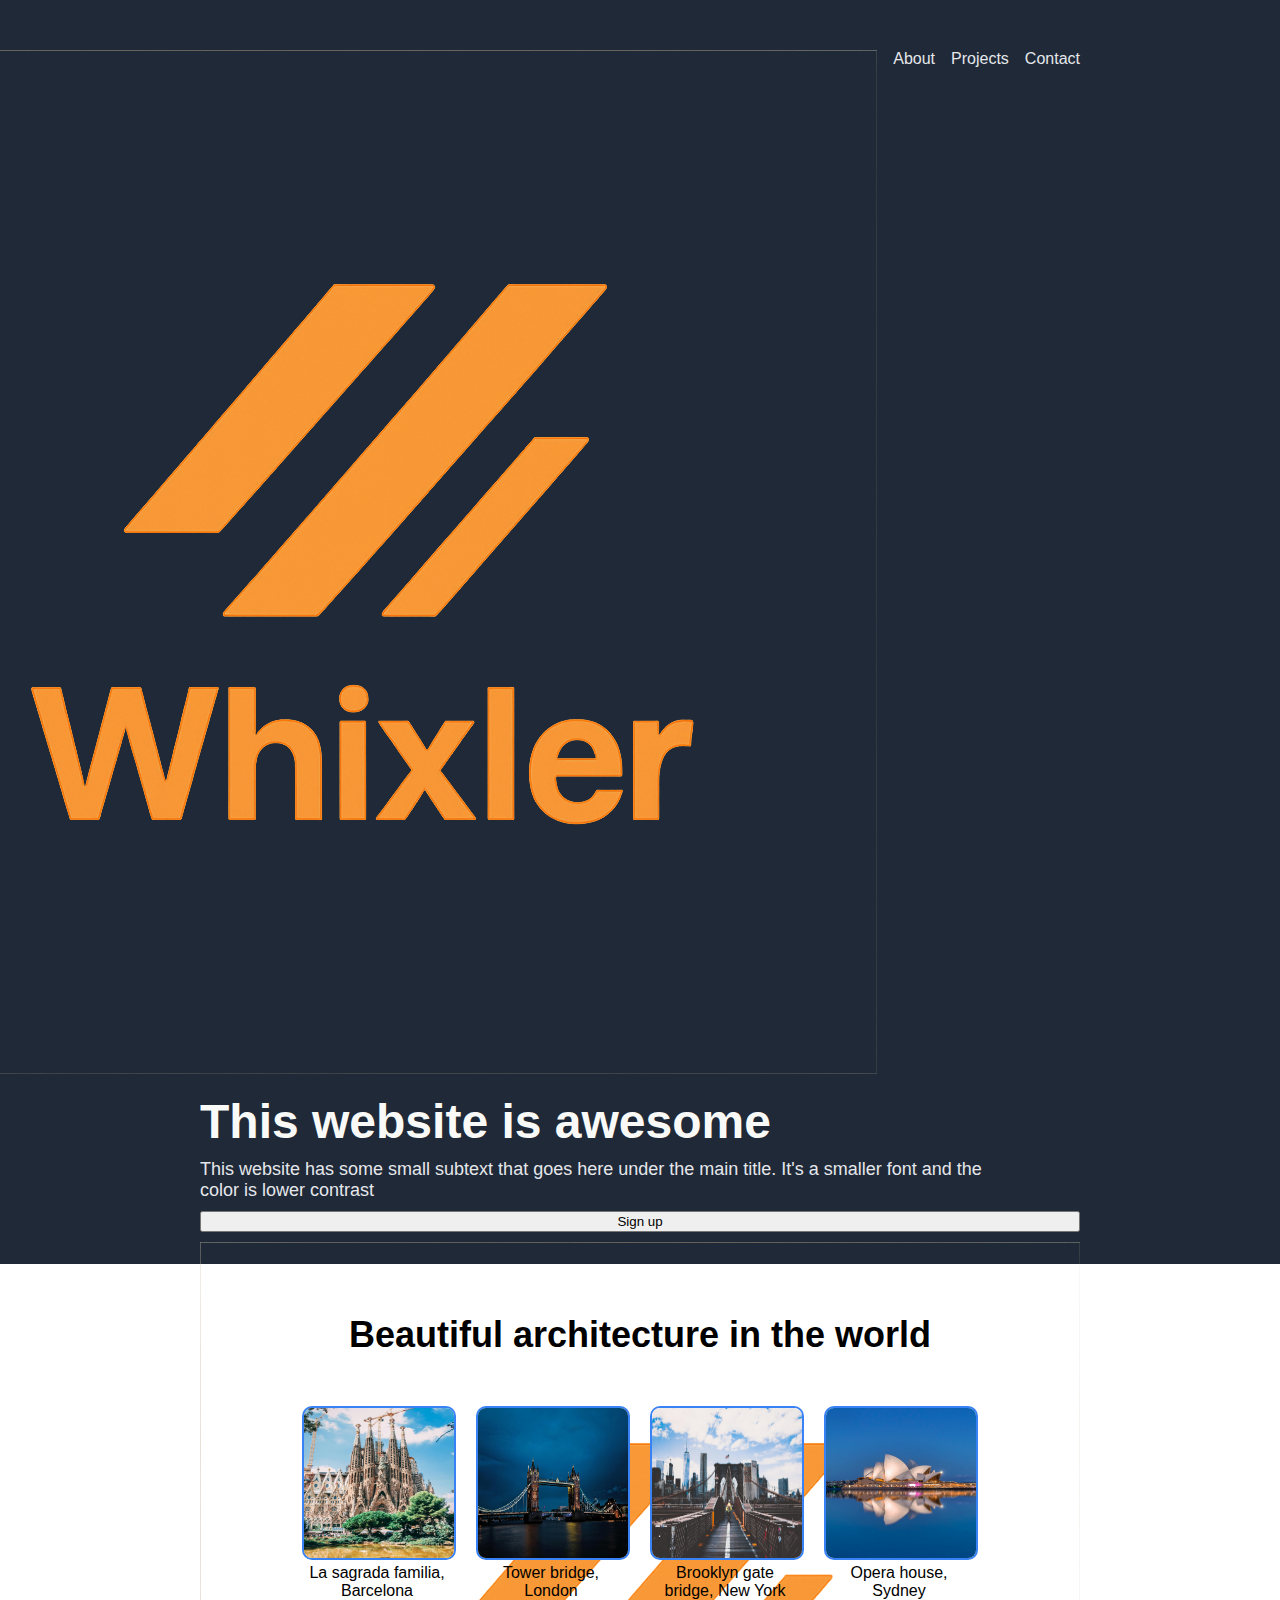
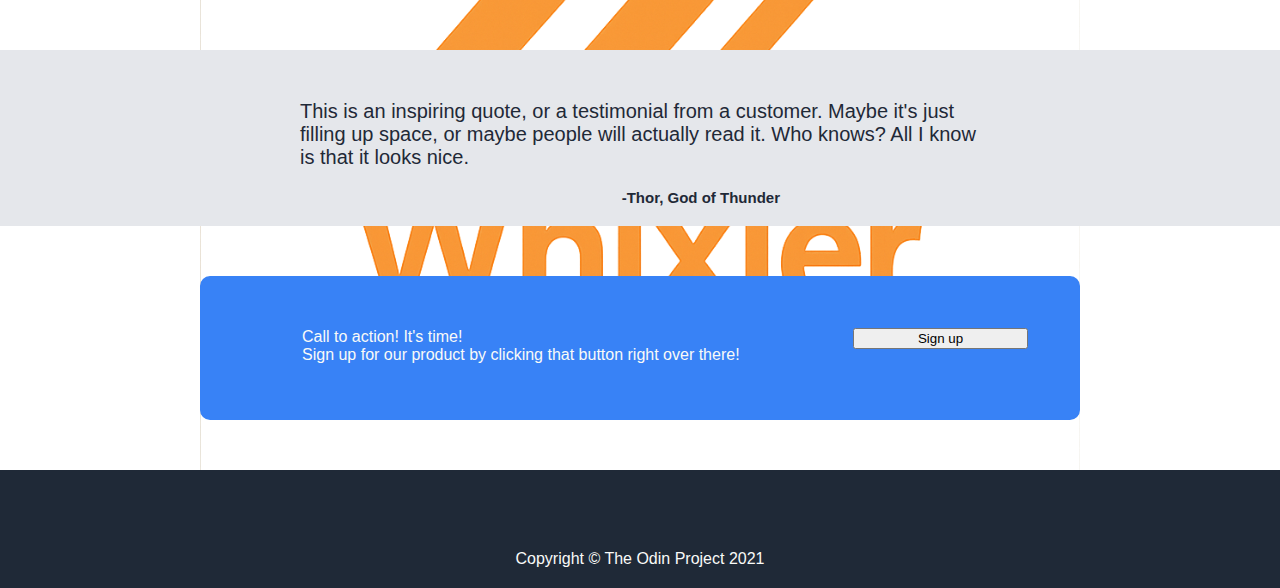
<file: index.html>
<!DOCTYPE html>
<html lang="en">
<head>
    <meta charset="UTF-8">
    <meta name="viewport" content="width=device-width, initial-scale=1.0">
    <title>Landing Page Whixler</title>
    <link rel="stylesheet" href="style.css">
</head>
<body>
    <div class="header">
    <img src="Whixler logo.png" class="headerlogo">
    <a href="#">About</a>
    <a href="#">Projects</a>
    <a href="#">Contact</a>
    </div>

    <div class="subheader">
        <div class="title">This website is awesome</div>
        <div class="subtitle">This website has some small subtext that goes here under the main title. It's a smaller font and the color is lower contrast</div>
        <button type="button">Sign up</button>
        <img src="Whixler logo.png" class="logo">
    </div>
    <div class="info">Beautiful architecture in the world</div>
    <div class="body">
        <div class="image1">
            <img src="Barcelona.jpg" class="image 1">
            <div class="subtext">La sagrada familia, Barcelona</div>
        </div>
        <div class="image2">
            <img src="London.jpg" class="image 2">
            <div class="subtext">Tower bridge, London</div>
        </div>
        <div class="image3">
            <img src="New York.jpg" class="image 3">
            <div class="subtext">Brooklyn gate bridge, New York</div>
        </div>
        <div class="image4">
            <img src="Sydney.jpg" class="image 4">
            <div class="subtext">Opera house, Sydney</div>
        </div>         
    </div>

    <div class="quote">
        <div class="text">This is an inspiring quote, or a testimonial from a customer. Maybe it's just filling up space, or maybe people will actually read it. Who knows? All I know is that it looks nice.</div>
        <div class="author">-Thor, God of Thunder</div>
    </div>

    <div class="container">
        <div class="call">Call to action! It's time!</div>
        <div class="subcall">Sign up for our product by clicking that button right over there!</div>
        <button type="button" class="butcall">Sign up</button>
    </div>


    <div class="footer">
      Copyright © The Odin Project 2021
    </div>    
</body>
</html>
</file>
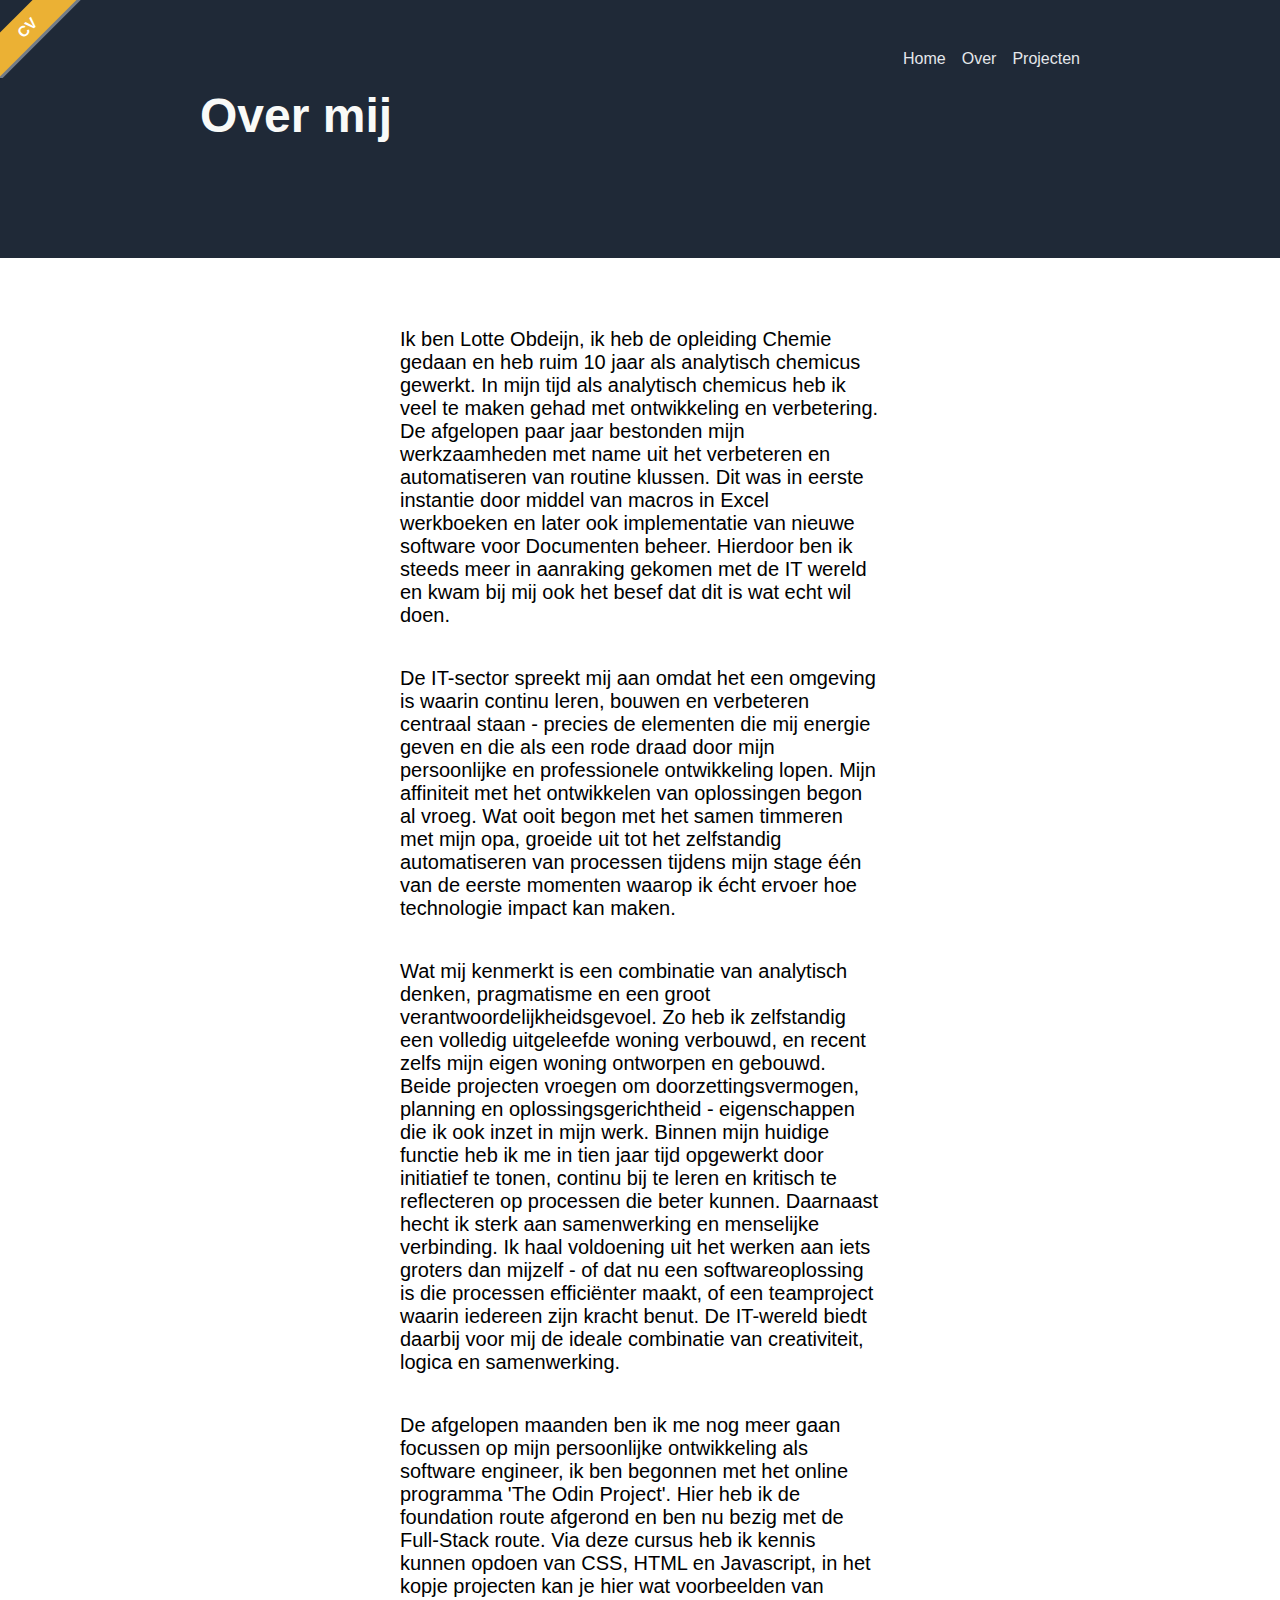
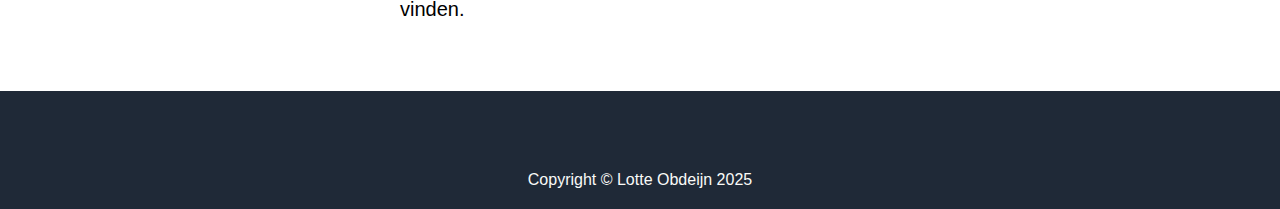
<file: about.html>
<!DOCTYPE html>
<html lang="en">
<head>
    <meta charset="UTF-8">
    <meta name="viewport" content="width=device-width, initial-scale=1.0">
    <title>Over mij</title>
    <link rel="stylesheet" href="style.css">
</head>
<body>
    <div class="header">
    <a href="index.html">Home</a>
    <a href="about.html">Over</a>
    <a href="projects.html">Projecten</a>
    </div>
    <div class="subheader">
        <div class="title">Over mij</div>
        <div class="subtitle"></div>
    </div>
    <div class="info"> </div>
    <div class="aboutbody">
        <p>Ik ben Lotte Obdeijn, ik heb de opleiding Chemie gedaan en heb ruim 10 jaar als analytisch chemicus gewerkt. In mijn tijd als analytisch chemicus heb ik veel te maken gehad met ontwikkeling en verbetering. De afgelopen paar jaar bestonden mijn werkzaamheden met name uit het verbeteren en automatiseren van routine klussen. Dit was in eerste instantie door middel van macros in Excel werkboeken en later ook implementatie van nieuwe software voor Documenten beheer. Hierdoor ben ik steeds meer in aanraking gekomen met de IT wereld en kwam bij mij ook het besef dat dit is wat echt wil doen. </p>
        <p>De IT-sector spreekt mij aan omdat het een omgeving is waarin continu leren, bouwen en verbeteren centraal staan - precies de elementen die mij energie geven en die als een rode draad door mijn persoonlijke en professionele ontwikkeling lopen. Mijn affiniteit met het ontwikkelen van oplossingen begon al vroeg. Wat ooit begon met het samen timmeren met mijn opa, groeide uit tot het zelfstandig automatiseren van processen tijdens mijn stage één van de eerste momenten waarop ik écht ervoer hoe technologie impact kan maken. </p>
        <p>Wat mij kenmerkt is een combinatie van analytisch denken, pragmatisme en een groot verantwoordelijkheidsgevoel. Zo heb ik zelfstandig een volledig uitgeleefde woning verbouwd, en recent zelfs mijn eigen woning ontworpen en gebouwd. Beide projecten vroegen om doorzettingsvermogen, planning en oplossingsgerichtheid - eigenschappen die ik ook inzet in mijn werk. Binnen mijn huidige functie heb ik me in tien jaar tijd opgewerkt door initiatief te tonen, continu bij te leren en kritisch te reflecteren op processen die beter kunnen. Daarnaast hecht ik sterk aan samenwerking en menselijke verbinding. Ik haal voldoening uit het werken aan iets groters dan mijzelf - of dat nu een softwareoplossing is die processen efficiënter maakt, of een teamproject waarin iedereen zijn kracht benut. De IT-wereld biedt daarbij voor mij de ideale combinatie van creativiteit, logica en samenwerking.</p>
        <p>De afgelopen maanden ben ik me nog meer gaan focussen op mijn persoonlijke ontwikkeling als software engineer, ik ben begonnen met het online programma 'The Odin Project'. Hier heb ik de foundation route afgerond en ben nu bezig met de Full-Stack route. Via deze cursus heb ik kennis kunnen opdoen van CSS, HTML en Javascript, in het kopje projecten kan je hier wat voorbeelden van vinden.</p>
    </div>

    <div class="contact">
        <a href="CV Lotte Obdeijn.pdf" target="_blank" download="CV Lotte Obdeijn">
        <button class="cv">CV</button></a>
    </div>
    <div class="footer">
      Copyright © Lotte Obdeijn 2025
    </div>    
    
</body>
</html>
</file>
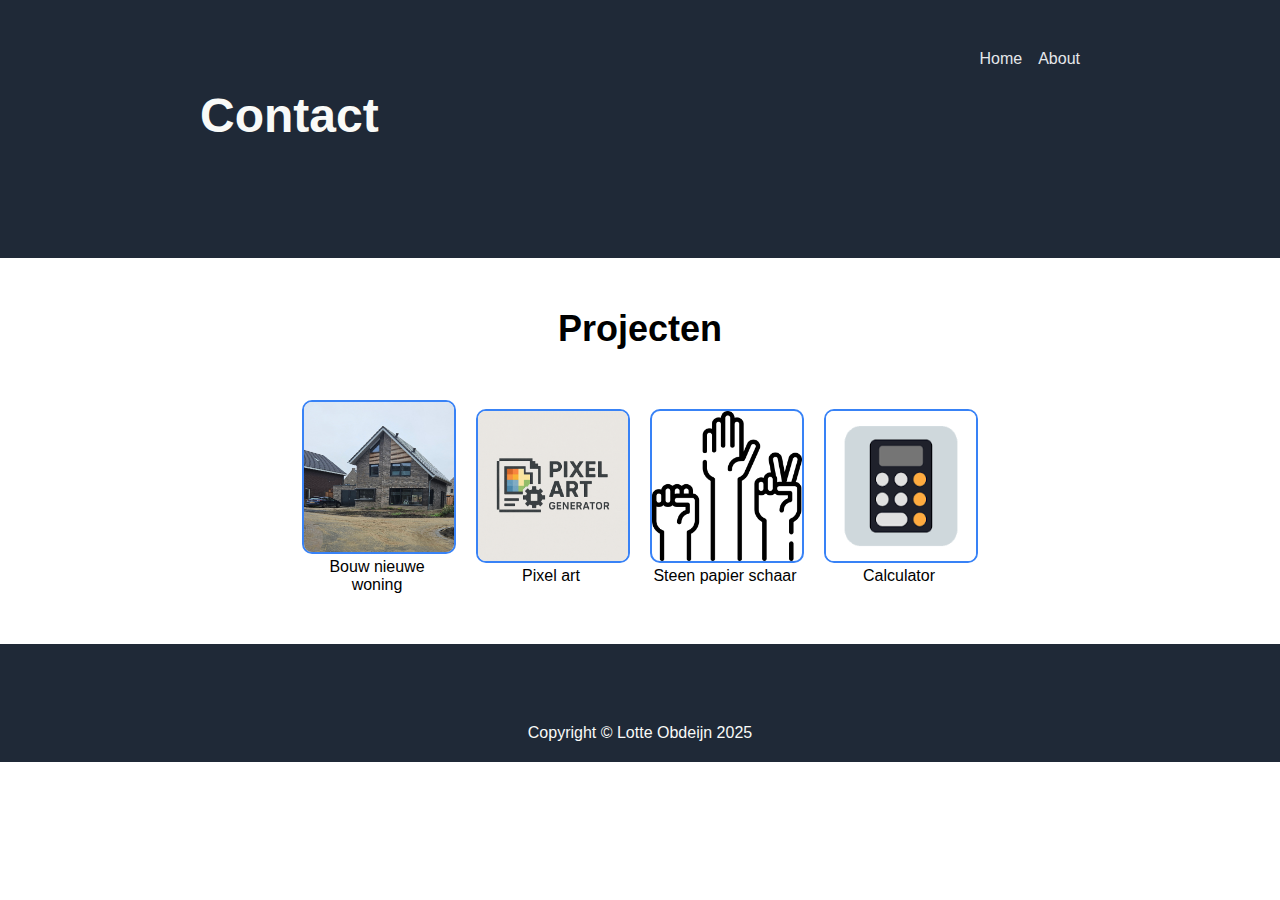
<file: contact.html>
<!DOCTYPE html>
<html lang="en">
<head>
    <meta charset="UTF-8">
    <meta name="viewport" content="width=device-width, initial-scale=1.0">
    <title>Contact || Lotte Obdeijn</title>
    <link rel="stylesheet" href="style.css">
</head>
<body>
    <div class="header">
    <a href="index.html">Home</a>
    <a href="about.html">About</a>
    <!-- <a href="projects.html">Projects</a>
    <a href="contact.html">Contact</a> -->
    </div>

    <div class="subheader">
        <div class="title">Contact</div>
        <div class="subtitle"></div>
    </div>
    <div class="info">Projecten</div>
    <div class="body">
        <div class="huis">
            <img src="woning.jpg" class="image 1">
            <div class="subtext">Bouw nieuwe woning</div>
        </div>
        <div class="etch-a-sketch">
            <img src="Pixel-art.png" class="image 2">
            <div class="subtext">Pixel art</div>
        </div>
        <div class="RPS">
            <img src="rock-paper-scissors.png" class="image 3">
            <div class="subtext">Steen papier schaar</div>
        </div>
        <div class="Calculator">
            <img src="calculator.png" class="image 4">
            <div class="subtext">Calculator</div>
        </div>         
    </div>

    <div class="footer">
      Copyright © Lotte Obdeijn 2025
    </div>    
</body>
</html>
</file>
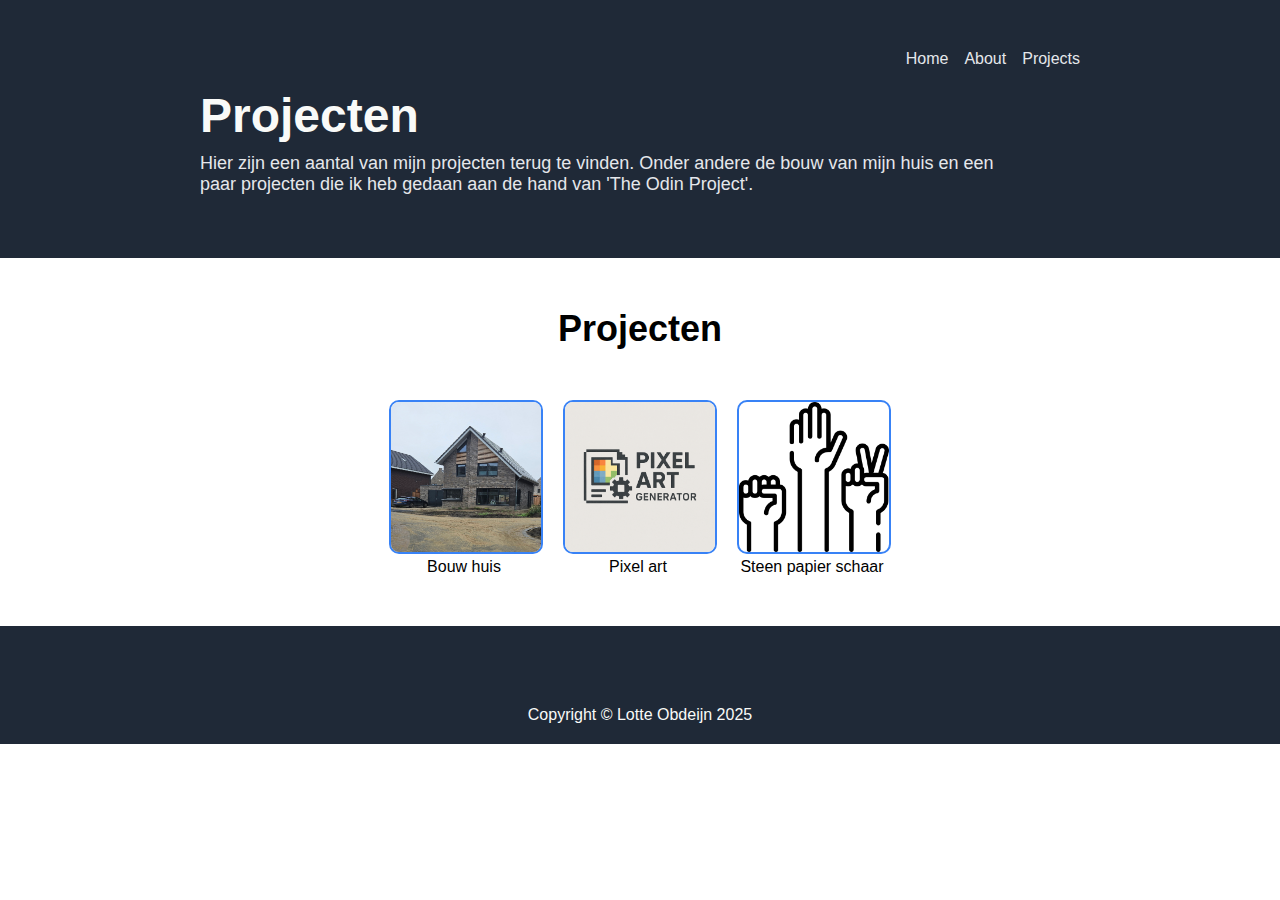
<file: projects.html>
<!DOCTYPE html>
<html lang="en">
<head>
    <meta charset="UTF-8">
    <meta name="viewport" content="width=device-width, initial-scale=1.0">
    <title>Projecten</title>
    <link rel="stylesheet" href="style.css">
</head>
<body>
    <div class="header">
    <a href="index.html">Home</a>
    <a href="about.html">About</a>
    <a href="projects.html">Projects</a>
    </div>
    <div class="subheader">
        <div class="title">Projecten</div>
        <div class="subtitle">Hier zijn een aantal van mijn projecten terug te vinden. Onder andere de bouw van mijn huis en een paar projecten die ik heb gedaan aan de hand van 'The Odin Project'.</div>
    </div>
    <div class="info">Projecten</div>
    <div class="body">
        <div class="huis">
            <a href="huis.html"><img src="woning.jpg" class="image 1"></a>
            <div class="subtext">Bouw huis</div>
        </div>
        <div class="etch-a-sketch">
            <a href="https://whixler.github.io/Etch-a-Sketch/" target="_blank"><img src="Pixel-art.png" class="image 2"></a>
            <div class="subtext">Pixel art</div>
        </div>
        <div class="RPS">
            <a href="https://whixler.github.io/RockPaperScissors/" target="_blank"><img src="rock-paper-scissors.png" class="image 3"></a>
            <div class="subtext">Steen papier schaar</div>
        </div>
        <!-- <div class="Calculator">
            <img src="calculator.png" class="image 4">
            <div class="subtext">Calculator</div>
        </div>          -->
    </div>

    <div class="footer">
      Copyright © Lotte Obdeijn 2025
    </div>    
</body>
</html>
</file>
<file: style.css>
body{ 
    font-family: Arial, Helvetica, sans-serif;
    margin:0;
    display: flex;
    flex-direction: column;
}   

.aboutbody{
    display: flex;
    flex-direction: column;
    margin-left: 200px;
    margin-right: 200px;
    margin-bottom: 50px;
    font-size: 20px;
}
.process {
    padding-bottom: 20px;
}
a{
    color:#E5E7EB;
    text-decoration: none;
}

.header, .subheader, .footer{
    background-color: #1F2937;
    color: #f9faf8;
    padding-left: 200px;
    padding-right: 200px;
}
.header{
    display: flex;
    justify-content: flex-end;
    gap: 16px;    
    padding-top: 50px;
}

.footer{
    display: flex;
    justify-content: center;
    padding: 20px;
    padding-top: 80px;
}

.subheader{
    display:flex;
    flex-direction: column;
    padding-top: 20px;
    padding-bottom: 20px; 
    height: 150px;
    gap: 10px;
}

.subheader .subtitle{
    max-width: 800px;
}

.title {
    font-size: 48px;
    font-weight: 900;
}

.subtitle{
    font-size: 18px;
    color: #E5E7EB;
}

.info{
    display: flex;
    font-size: 36px;
    font-weight: 900;
    justify-content: center;
    padding-top: 50px;
}
.images {
    display: flex;
    justify-content: center;
    gap: 20px;
}

.kop{
    font-size: 36px;
    font-weight: 900;
    padding-top: 20px;
    padding-left: 200px;
}
.contact{
    /* width: 85px;
    height: 88px; */
    overflow: hidden;
    position: absolute;
    top: -3px;
    left: -3px;
    .cv {
        font: bold 15px sans-serif;
        text-align: center;
        -webkit-transform: rotate(-45deg);
        -moz-transform:    rotate(-45deg);
        -ms-transform:     rotate(-45deg);
        -o-transform:      rotate(-45deg);
        position: relative;
        padding: 7px 0;
        top: 15px;
        left: -30px;
        width: 120px;
        background-color: #ebb134;
        color: #fff;
        border: none;
        margin-bottom: 50px;
        box-shadow: 0px 3px #737c88;
  }
}

.cv:hover {
    background-color: rgb(255, 187, 0);
}
p{
    text-wrap: wrap;
    padding-left: 200px;
    padding-right: 200px;
}

.image{
    border: 2px solid #3882F6;
    height: 150px;
    width: 150px;
    border-radius: 10px;
}

.body{
    display: flex;
    justify-content: center;
    align-items: center;
    padding-left:300px;
    padding-right: 300px;
    padding-top:50px;
    padding-bottom: 50px;
    gap:20px;
    text-align:justify;
}

.body .subtext{
    max-width: 150px;
    text-align: center;
}

.quote{
    display: flex;
    background-color: #E5E7EB;
    color: #1F2937;
    font-size: 20px;
    font-style: light italic;
    padding-left: 300px;
    padding-right: 300px;
    padding-top: 50px;
    flex-direction: column;
}
.quote .author{
    font-size: 15px;
    font-weight: 900;
    align-self: flex-end;
    padding: 200px;
    padding-bottom: 20px;
    padding-top: 20px;
}

.container{
    border: 2px solid, #3882F6;
    background-color: #3882F6;
    margin-left: 200px;
    margin-right: 200px;
    border-radius: 10px;
    margin-top: 50px;
    margin-bottom: 50px;
    padding: 50px;
    padding-left: 100px;
    color: #f9faf8;
    display: flex;
    flex-direction: column;
    flex-wrap: wrap;
    height: 40px;
    align-items: space-evenly;
}
</file>
